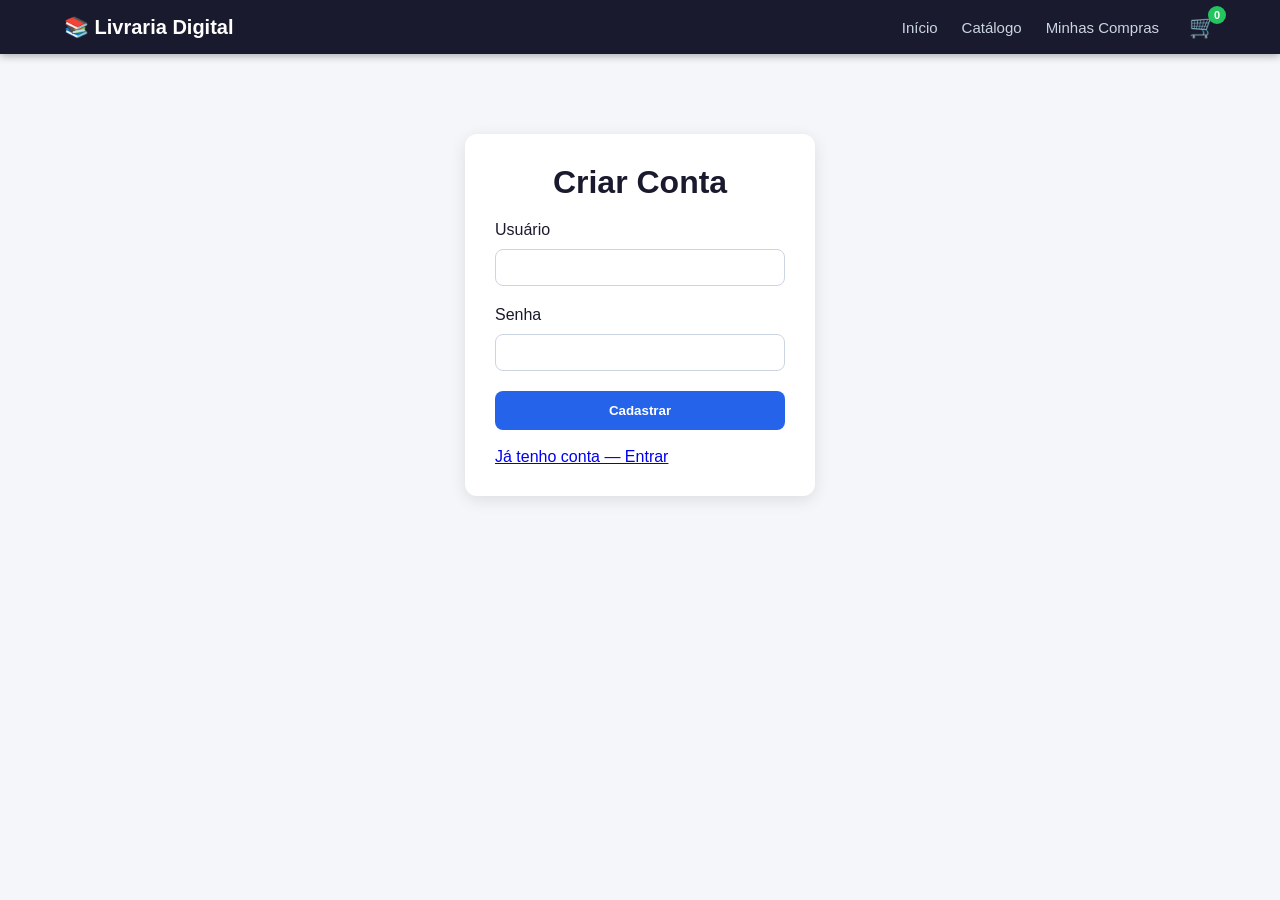
<file: cadastro.html>
<!DOCTYPE html>
<html lang="pt-BR">
<head>
  <meta charset="UTF-8">
  <meta name="viewport" content="width=device-width, initial-scale=1.0">
  <title>Cadastro</title>
  <link rel="stylesheet" href="styles/livros.css">
</head>
<body>

  <header>
    <nav>
      <h2 class="logo">📚 Livraria Digital</h2>

      <div class="nav-links">
        <a href="index.php">Início</a>
        <a href="index.php#catalogo">Catálogo</a>
        <a href="compras.php">Minhas Compras</a>
      </div>

      <a href="carrinho.html" class="nav-carrinho">
        🛒
        <span id="contador">0</span>
      </a>
    </nav>
  </header>

  <div class="login-container">

    <h1>Criar Conta</h1>

    <form action="cadastro.php" method="POST">

      <label>Usuário</label>
      <input type="text" name="usuario" required>

      <label>Senha</label>
      <input type="password" name="senha" required>

      <button type="submit">Cadastrar</button>

    </form>

    <br>
    <a href="login.html">Já tenho conta — Entrar</a>

  </div>

  <script src="scripts/script.js"></script>

</body>
</html>
</file>
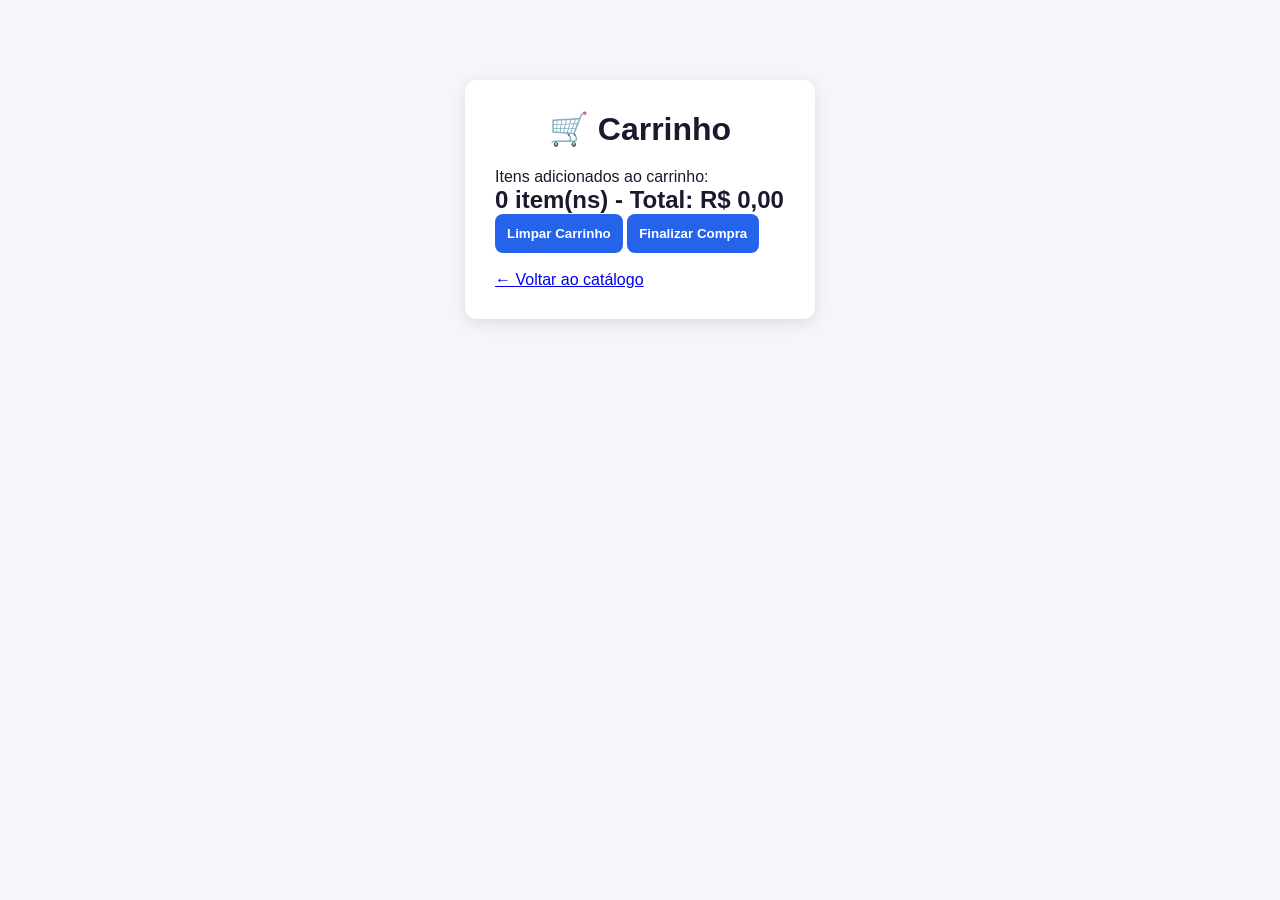
<file: carrinho.html>
<!DOCTYPE html>
<html lang="pt-BR">

<head>
  <meta charset="UTF-8">
  <meta name="viewport" content="width=device-width, initial-scale=1.0">
  <title>Carrinho</title>
  <link rel="stylesheet" href="styles/livros.css">
</head>

<body>

  <div class="carrinho-container">

    <h1>🛒 Carrinho</h1>

    <p>Itens adicionados ao carrinho:</p>

    <h2 id="totalItens">0 itens</h2>

    <!-- Lista dos livros -->
    <ul id="listaLivros"></ul>

    <button onclick="limparCarrinho()">
      Limpar Carrinho
    </button>

    <button onclick="finalizarCompra()">
      Finalizar Compra
    </button>
    <br><br>

    <a href="/livraria_digital/index.php">
      ← Voltar ao catálogo
    </a>

  </div>

  <script>
  let carrinho = JSON.parse(localStorage.getItem("carrinho")) || [];

  let lista = document.getElementById("listaLivros");
  let total = 0;

  carrinho.forEach(function (livro) {

    let item = document.createElement("li");

    item.textContent = livro.nome + " - R$ " + livro.preco.toFixed(2).replace(".", ",");

    lista.appendChild(item);

    total += livro.preco;
  });

  document.getElementById("totalItens").innerText =
    carrinho.length + " item(ns) - Total: R$ " + total.toFixed(2).replace(".", ",");

  function limparCarrinho() {
    localStorage.removeItem("carrinho");
    location.reload();
  }

  function finalizarCompra() {
    let carrinho = JSON.parse(localStorage.getItem("carrinho")) || [];

    fetch("finalizar_compra.php", {
      method: "POST",
      headers: {
        "Content-Type": "application/x-www-form-urlencoded"
      },
      body: "carrinho=" + JSON.stringify(carrinho)
    })
    .then(res => res.text())
    .then(res => {
      alert("Compra finalizada com sucesso!");
      localStorage.removeItem("carrinho");
      location.reload();
    });
  }
</script>
</file>
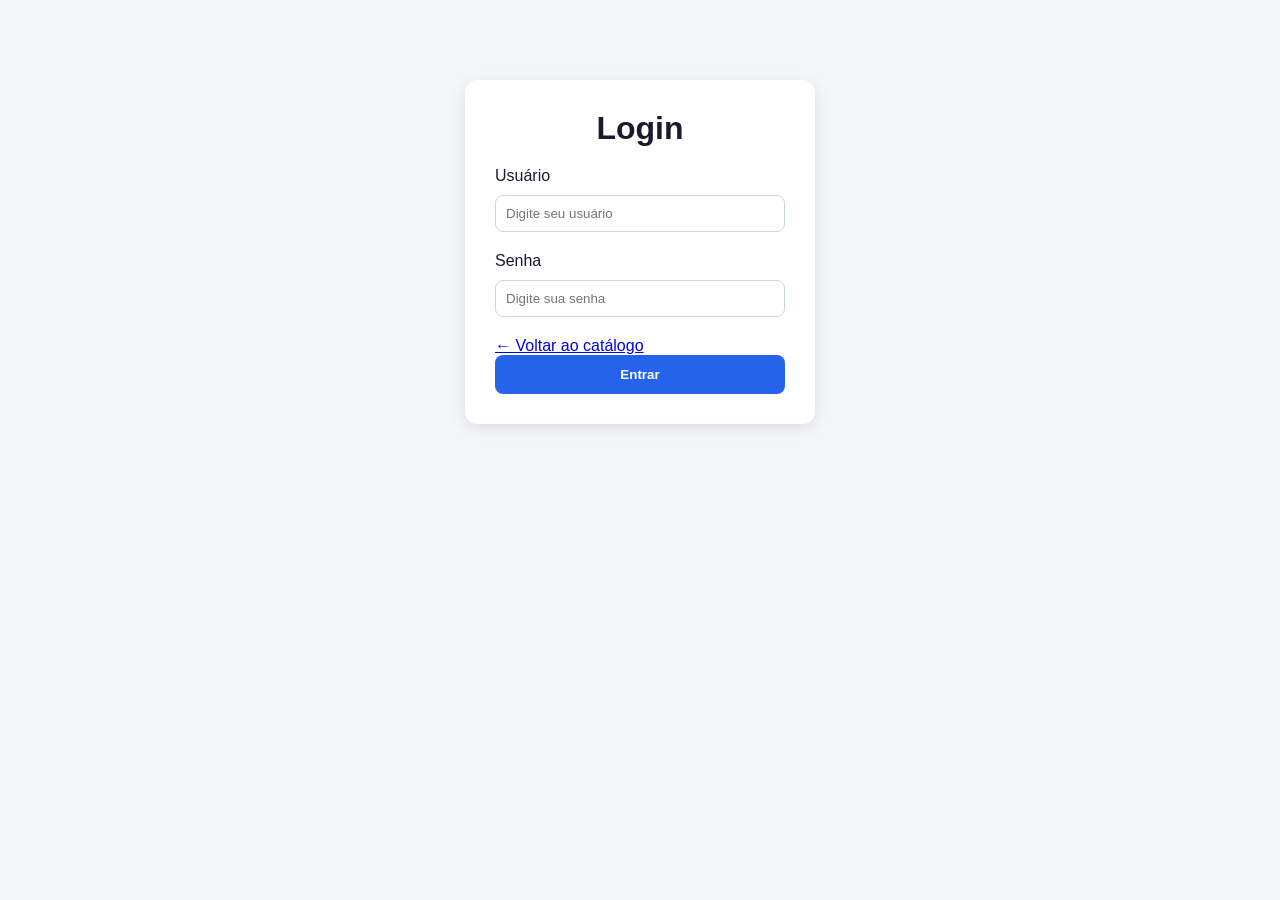
<file: login.html>
<!DOCTYPE html>
<html lang="pt-BR">

<head>
  <meta charset="UTF-8">
  <meta name="viewport" content="width=device-width, initial-scale=1.0">

  <title>Login</title>

  <link rel="stylesheet" href="styles/livros.css">
</head>

<body>

  <div class="login-container">

    <h1>Login</h1>

    <form id="formLogin">

      <label>Usuário</label>
      <input type="text" id="usuario" placeholder="Digite seu usuário" required>

      <label>Senha</label>
      <input type="password" id="senha" placeholder="Digite sua senha" required>

      <a href="index.html">
      ← Voltar ao catálogo
    </a>


      <button type="submit">Entrar</button>

    </form>

  </div>

  <script src="scripts/script.js"></script>

</body>

</html>
</file>
<file: styles/livros.css>
* {
  margin: 0;
  padding: 0;
  box-sizing: border-box;
  font-family: 'Segoe UI', Arial, Helvetica, sans-serif;
}

body {
  background: #f5f6fa;
  color: #1a1a2e;
}

/* ── NAVBAR ── */

header {
  background-color: #1a1a2e;
  position: sticky;
  top: 0;
  z-index: 100;
  box-shadow: 0 2px 8px rgba(0,0,0,0.3);
}

nav {
  max-width: 1200px;
  margin: 0 auto;
  padding: 14px 24px;
  display: flex;
  align-items: center;
  gap: 30px;
}

.logo {
  color: white;
  font-size: 20px;
  font-weight: 700;
  white-space: nowrap;
  margin-right: auto;
}

.nav-links {
  display: flex;
  gap: 24px;
}

.nav-links a {
  text-decoration: none;
  color: #cbd5e1;
  font-size: 15px;
  transition: color 0.2s;
}

.nav-links a:hover {
  color: white;
}

.nav-search {
  display: flex;
  align-items: center;
  background: white;
  border-radius: 8px;
  overflow: hidden;
  flex: 1;
  max-width: 340px;
  padding-right: 12px;
}

.nav-search input {
  border: none;
  outline: none;
  padding: 9px 8px 9px 14px;
  font-size: 14px;
  width: 100%;
  margin: 0;
}

.nav-search button {
  background: none;
  border: none;
  cursor: pointer;
  display: flex;
  align-items: center;
  padding: 0;
  flex-shrink: 0;
}

.nav-search svg.search-icon {
  stroke: #2563eb;
  display: block;
}

.nav-carrinho {
  position: relative;
  text-decoration: none;
  color: white;
  font-size: 22px;
}

#contador {
  position: absolute;
  top: -8px;
  right: -10px;
  background: #22c55e;
  color: white;
  font-size: 11px;
  font-weight: bold;
  border-radius: 50%;
  width: 18px;
  height: 18px;
  display: flex;
  align-items: center;
  justify-content: center;
}

/* ── BANNER ── */

.banner {
  max-width: 1200px;
  margin: 36px auto 8px;
  padding: 0 24px;
}

.banner h1 {
  font-size: 28px;
  font-weight: 700;
  color: #1a1a2e;
  margin-bottom: 4px;
}

.banner .descricao {
  color: #64748b;
  font-size: 15px;
}

/* ── CATÁLOGO ── */

.catalogo {
  max-width: 1200px;
  margin: 24px auto;
  padding: 0 24px;
  display: grid;
  grid-template-columns: repeat(auto-fill, minmax(230px, 1fr));
  gap: 24px;
}

.card {
  background: white;
  border-radius: 12px;
  box-shadow: 0 2px 8px rgba(0,0,0,0.08);
  padding: 16px;
  display: flex;
  flex-direction: column;
  transition: transform 0.2s, box-shadow 0.2s;
}

.card:hover {
  transform: translateY(-4px);
  box-shadow: 0 8px 20px rgba(0,0,0,0.12);
}

.card img {
  width: 160px;
  height: 220px;
  object-fit: cover;
  border-radius: 8px;
  margin: 0 auto 14px;
  display: block;
}

.card h3 {
  font-size: 16px;
  font-weight: 700;
  color: #1a1a2e;
  margin-bottom: 6px;
}

.card .descricao {
  font-size: 13px;
  color: #64748b;
  line-height: 1.5;
  flex: 1;
  margin-bottom: 10px;
}

.card .preco {
  font-size: 20px;
  font-weight: 700;
  color: #22c55e;
  margin-bottom: 14px;
}

.btn-detalhes {
  display: flex;
  align-items: center;
  justify-content: center;
  gap: 6px;
  text-decoration: none;
  background: #2563eb;
  color: white;
  padding: 10px;
  border-radius: 8px;
  font-size: 14px;
  font-weight: 600;
  margin-bottom: 8px;
  transition: background 0.2s;
}

.btn-detalhes:hover {
  background: #1d4ed8;
}

.card button {
  width: 100%;
  padding: 10px;
  border: none;
  border-radius: 8px;
  background: #22c55e;
  color: white;
  font-size: 14px;
  font-weight: 600;
  cursor: pointer;
  transition: background 0.2s;
}

.card button:hover {
  background: #16a34a;
}

/* ── NÃO ENCONTRADO ── */

.nao-encontrado {
  grid-column: 1 / -1;
  text-align: center;
  padding: 60px 20px;
  color: #64748b;
}

.nao-encontrado span {
  font-size: 60px;
  display: block;
  margin-bottom: 16px;
}

.nao-encontrado h2 {
  font-size: 22px;
  color: #1a1a2e;
  margin-bottom: 10px;
}

.nao-encontrado p {
  font-size: 15px;
  line-height: 1.7;
}

/* ── FOOTER TRUST BAR ── */

.trust-bar {
  display: flex;
  justify-content: center;
  gap: 60px;
  flex-wrap: wrap;
  padding: 40px 24px;
  margin-top: 20px;
  border-top: 1px solid #e2e8f0;
}

.trust-item {
  display: flex;
  align-items: center;
  gap: 14px;
  max-width: 200px;
}

.trust-icon {
  font-size: 32px;
  flex-shrink: 0;
}

.trust-item h4 {
  font-size: 14px;
  font-weight: 700;
  color: #1a1a2e;
  margin-bottom: 2px;
}

.trust-item p {
  font-size: 13px;
  color: #64748b;
}

footer {
  text-align: center;
  padding: 16px;
  background: #1a1a2e;
  color: #94a3b8;
  font-size: 13px;
}

/* ── LOGIN / FORMS ── */

.login-container,
.carrinho-container {
  width: 350px;
  margin: 80px auto;
  background: white;
  color: #1a1a2e;
  padding: 30px;
  border-radius: 12px;
  box-shadow: 0 4px 16px rgba(0,0,0,0.1);
}

.login-container h1,
.carrinho-container h1 {
  margin-bottom: 20px;
  text-align: center;
}

form {
  display: flex;
  flex-direction: column;
}

input {
  padding: 10px;
  margin: 10px 0 20px;
  border-radius: 8px;
  border: 1px solid #cbd5e1;
}

form button,
.carrinho-container button {
  padding: 12px;
  border: none;
  border-radius: 8px;
  background: #2563eb;
  color: white;
  cursor: pointer;
  font-weight: 600;
}

form button:hover,
.carrinho-container button:hover {
  background: #1d4ed8;
}
</file>
